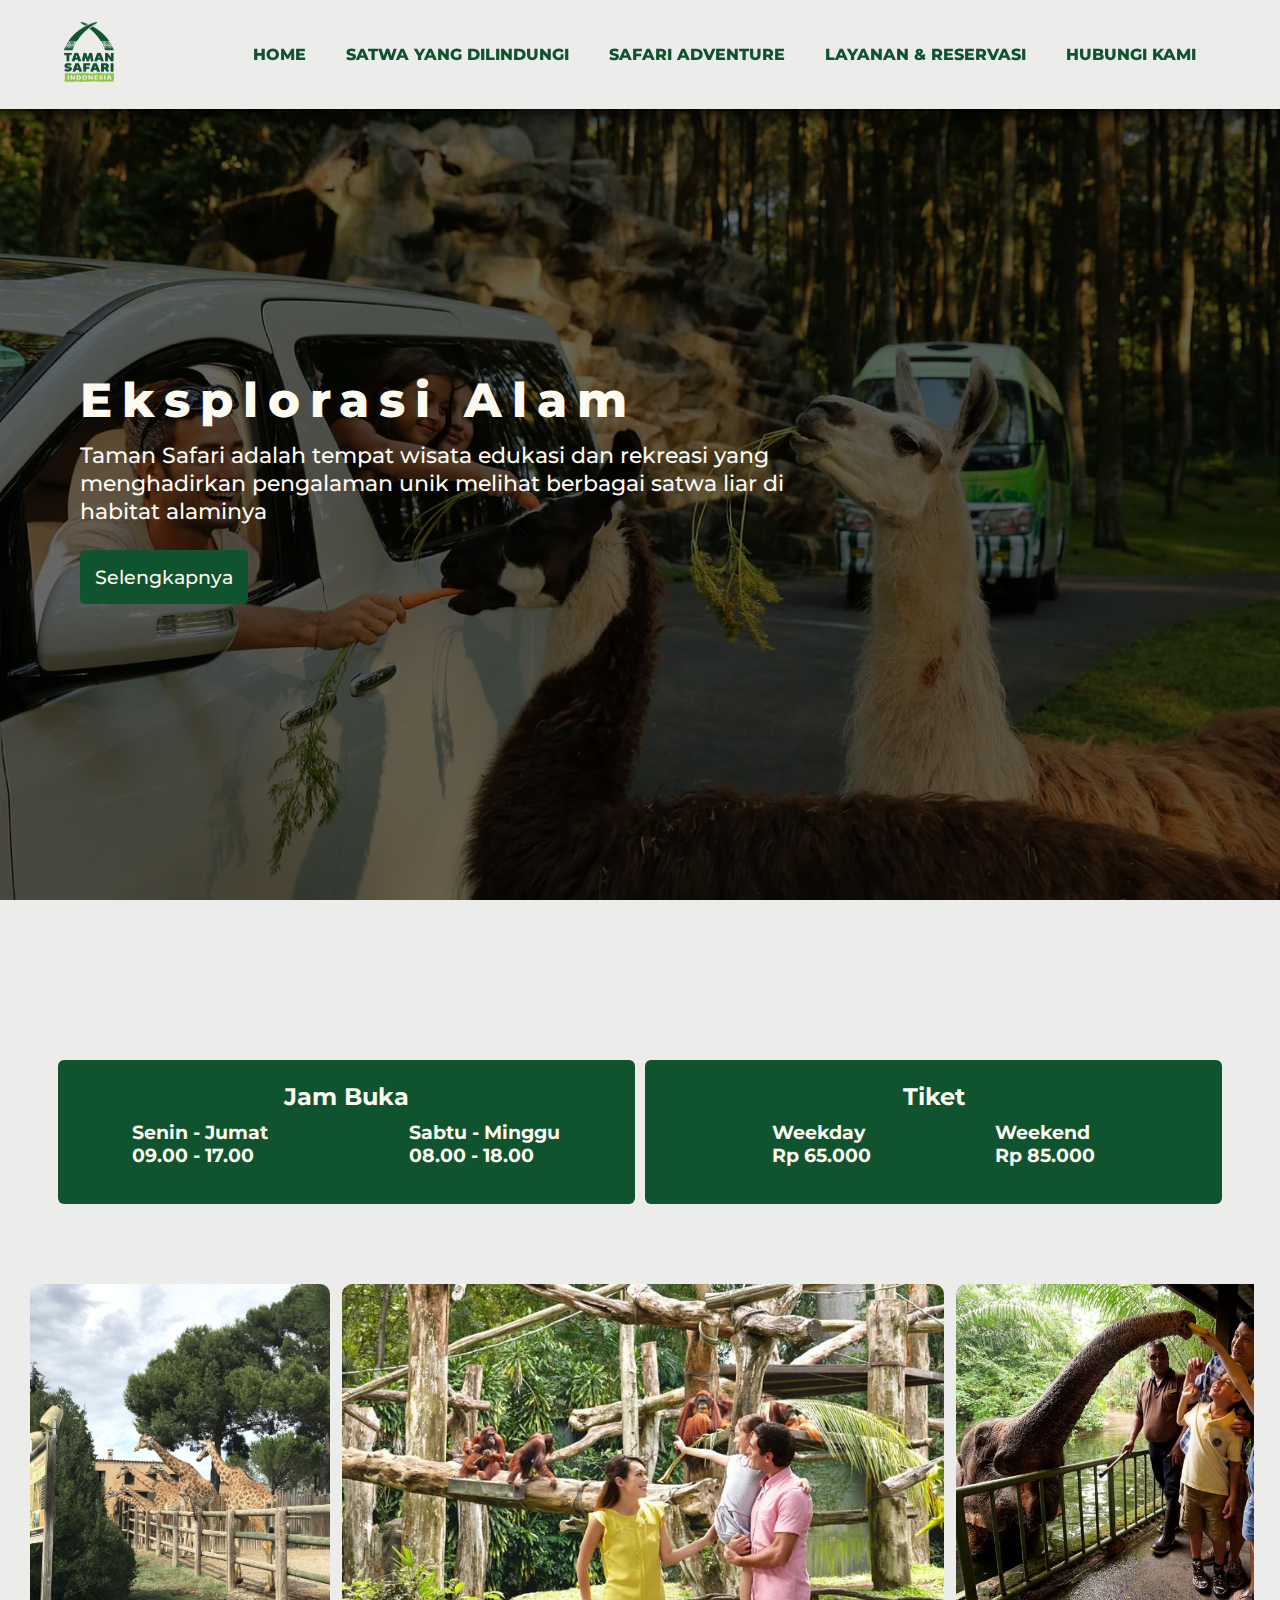
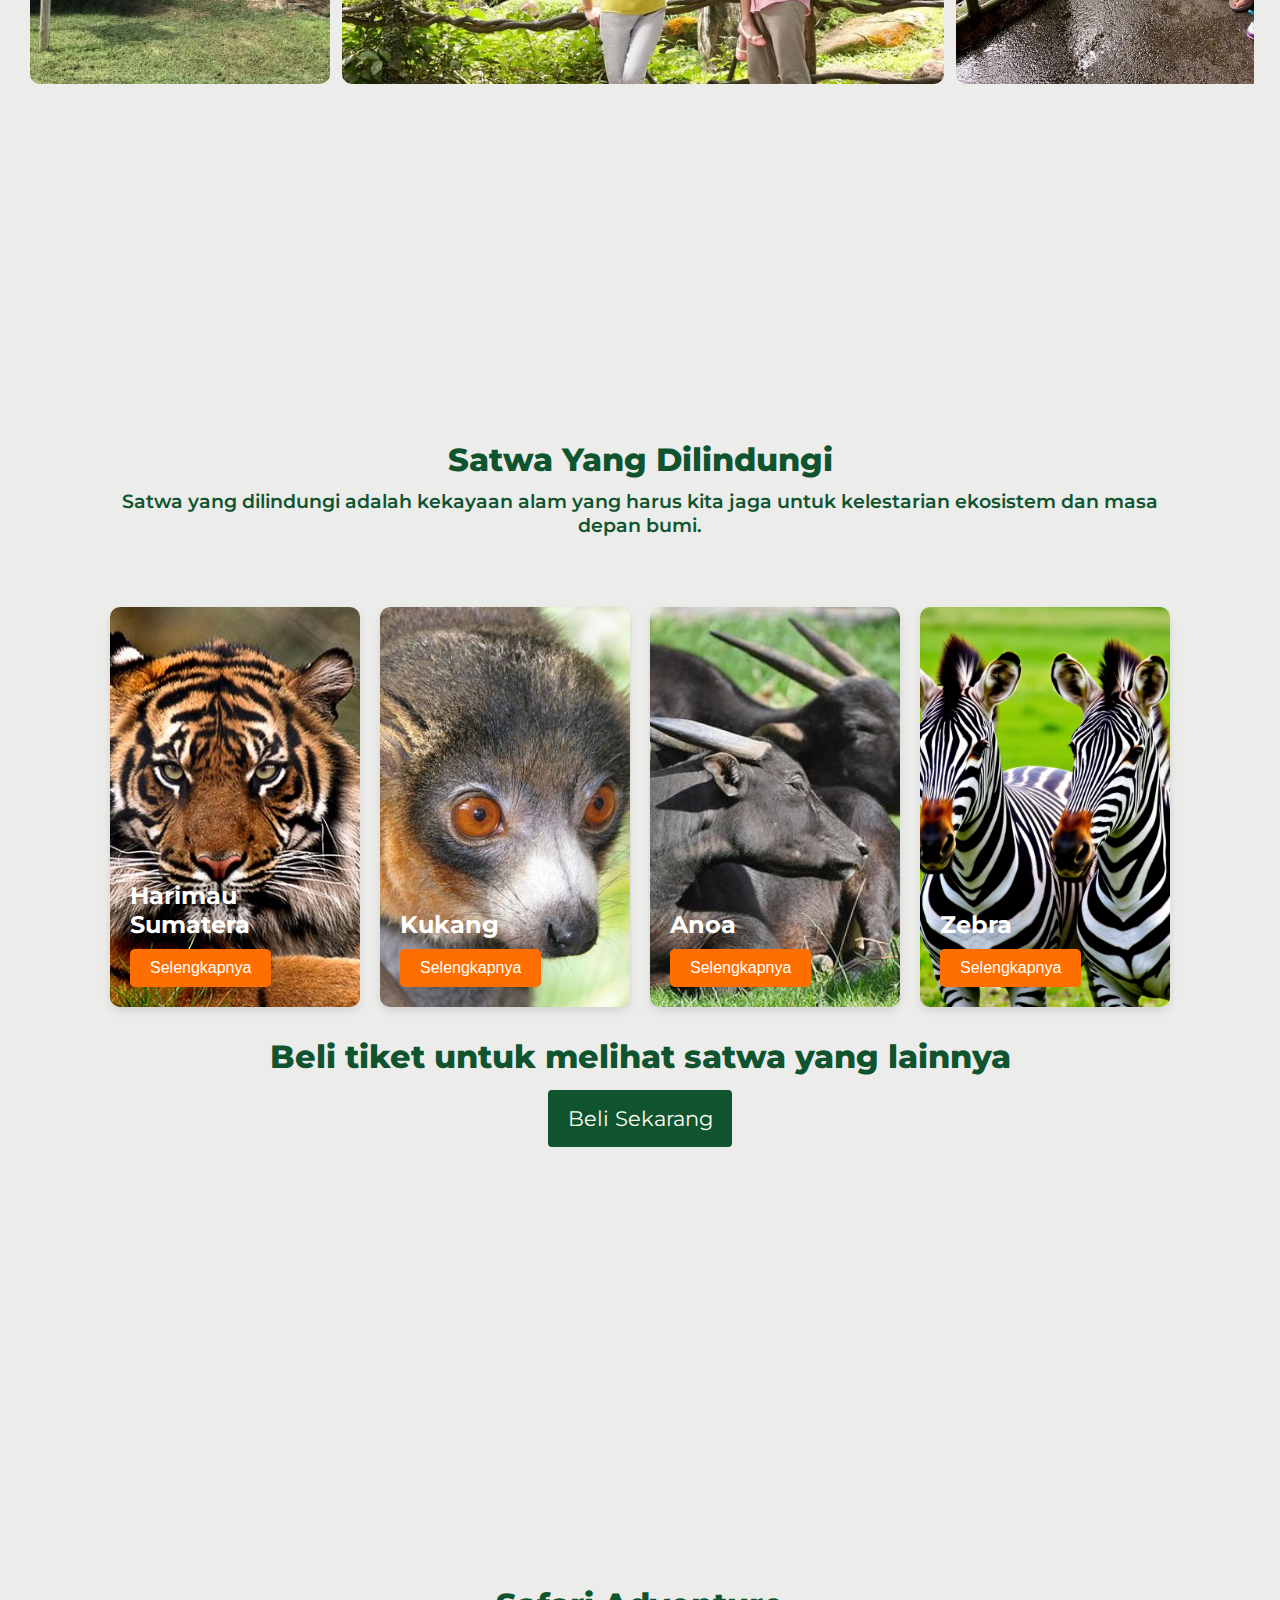
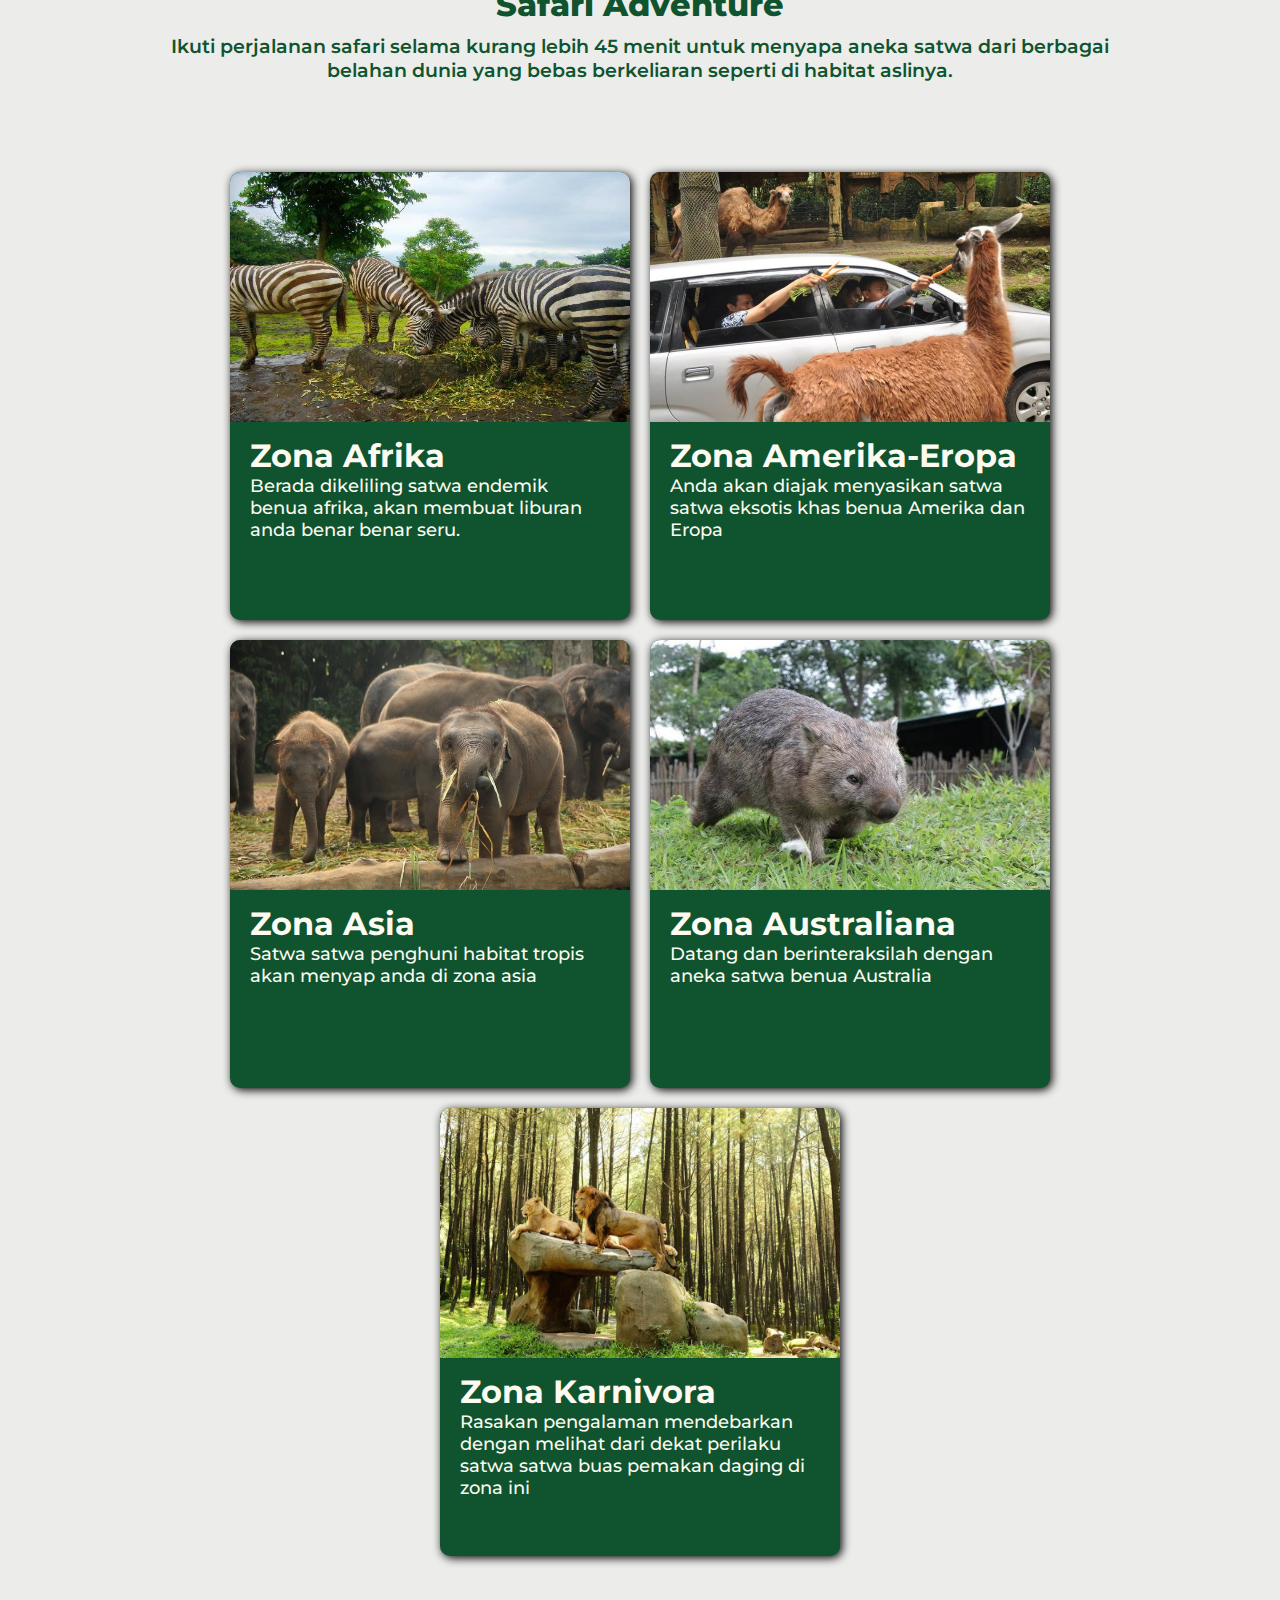
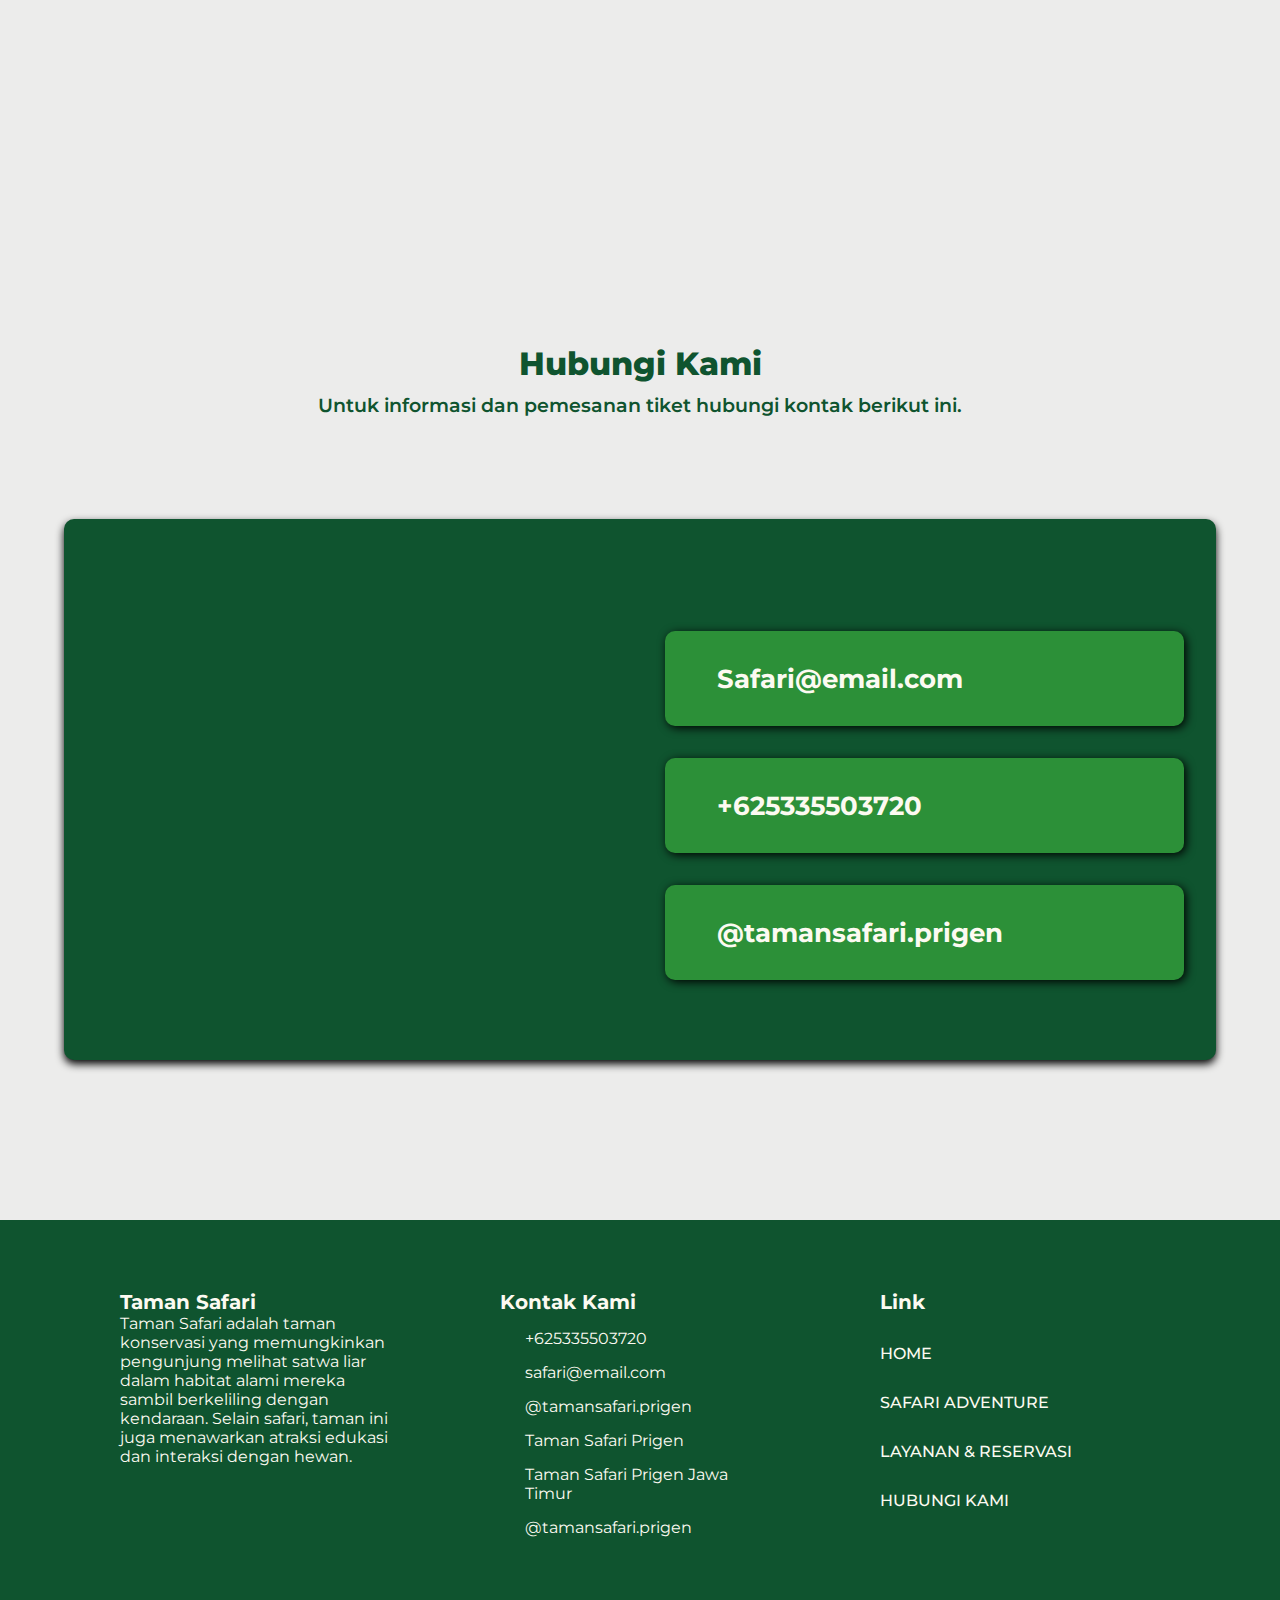
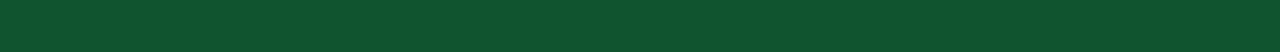
<file: index.html>
<!DOCTYPE html>
<html lang="en">
  <head>
    <meta charset="UTF-8" />
    <meta name="viewport" content="width=device-width, initial-scale=1.0" />
    <title>Taman Safari</title>
    <link rel="stylesheet" href="style/style.css" />
    <link rel="stylesheet" href="style/responsif.css" />
    <link
      rel="icon"
      href="assets/img/Taman_Safari_Indonesia_logo.png"
      type="image/x-icon"
    />
    <link
      rel="stylesheet"
      href="https://cdnjs.cloudflare.com/ajax/libs/font-awesome/6.6.0/css/all.min.css"
      integrity="sha512-Kc323vGBEqzTmouAECnVceyQqyqdsSiqLQISBL29aUW4U/M7pSPA/gEUZQqv1cwx4OnYxTxve5UMg5GT6L4JJg=="
      crossorigin="anonymous"
      referrerpolicy="no-referrer"
    />
  </head>
  <body>
    <header>
      <nav>
        <div class="nav-container">
          <a href=""
            ><img
              class="logo"
              src="assets/img/Taman_Safari_Indonesia_logo.png"
              alt=""
          /></a>
          <ul class="nav-list">
            <li><a href="#home">HOME</a></li>
            <li><a href="#satwa">SATWA YANG DILINDUNGI</a></li>
            <li><a href="#safari">SAFARI ADVENTURE</a></li>
            <li>
              <a href="page/Reservasi.html">LAYANAN & RESERVASI</a>
            </li>
            <li><a href="#hubungi">HUBUNGI KAMI</a></li>
          </ul>
          <div class="tombol">&#9776;</div>
        </div>
      </nav>
    </header>
    <section class="home" id="home">
      <div class="home-text">
        <h2>Eksplorasi Alam</h2>
        <p>
          Taman Safari adalah tempat wisata edukasi dan rekreasi yang
          menghadirkan pengalaman unik melihat berbagai satwa liar di habitat
          alaminya
        </p>
        <a href="#selengkapnya">Selengkapnya</a>
      </div>
    </section>
    <section class="ticket-details" id="selengkapnya">
      <div class="detail-container">
        <div class="jam-buka">
          <h2 class="h2-judul">Jam Buka</h2>
          <div class="jam-info">
            <div class="hari">
              <div class="weekday">
                <h3>Senin - Jumat</h3>
                <h3>09.00 - 17.00</h3>
              </div>
              <i class="fa-solid fa-clock"></i>
              <div class="weekend">
                <h3>Sabtu - Minggu</h3>
                <h3>08.00 - 18.00</h3>
              </div>
            </div>
          </div>
        </div>
        <div class="tiket-container">
          <h2 class="h2-judul">Tiket</h2>
          <div class="hari">
            <div class="weekday-tiket">
              <h3>Weekday</h3>
              <h3>Rp 65.000</h3>
            </div>
            <div class="weekend-tiket">
              <h3>Weekend</h3>
              <h3>Rp 85.000</h3>
            </div>
          </div>
        </div>
      </div>
      <div class="slider">
        <div class="galery">
          <img src="assets/img/slider/gambar1.jpeg" alt="" />
          <img src="assets/img/slider/gambar2.jpeg" alt="" />
          <img src="assets/img/slider/gambar3.jpeg" alt="" />
          <img src="assets/img/slider/gambar4.jpg" alt="" />
          <img src="assets/img/slider/gambar5.jpg" alt="" />
          <img src="assets/img/slider/gambar6.jpg" alt="" />
          <img src="assets/img/slider/gambar7.jpg" alt="" />
          <img src="assets/img/slider/gambar8.jpg" alt="" />
          <img src="assets/img/slider/gambar9.png" alt="" />
          <img src="assets/img/slider/gambar10.jpg" alt="" />
        </div>
        <div class="galery">
          <img src="assets/img/slider/gambar1.jpeg" alt="" />
          <img src="assets/img/slider/gambar2.jpeg" alt="" />
          <img src="assets/img/slider/gambar3.jpeg" alt="" />
          <img src="assets/img/slider/gambar4.jpg" alt="" />
          <img src="assets/img/slider/gambar5.jpg" alt="" />
          <img src="assets/img/slider/gambar6.jpg" alt="" />
          <img src="assets/img/slider/gambar7.jpg" alt="" />
          <img src="assets/img/slider/gambar8.jpg" alt="" />
          <img src="assets/img/slider/gambar9.png" alt="" />
          <img src="assets/img/slider/gambar10.jpg" alt="" />
        </div>
      </div>
    </section>
    <section class="satwa" id="satwa">
      <div class="text-safari">
        <h2>Satwa Yang Dilindungi</h2>
        <p>
          Satwa yang dilindungi adalah kekayaan alam yang harus kita jaga untuk
          kelestarian ekosistem dan masa depan bumi.
        </p>
      </div>
      <div class="box-container">
        <div class="box">
          <img
            src="assets/satwa/harimau.jpeg"
            alt=""
            height="400"
            width="250"
          />
          <div class="details">
            <h3>Harimau Sumatera</h3>
            <button class="btn item-detail-button" data-target="detail-harimau">
              Selengkapnya
            </button>
          </div>
        </div>

        <div class="box">
          <img src="assets/satwa/kukang.jpeg" alt="" height="400" width="250" />
          <div class="details">
            <h3>Kukang</h3>
            <button class="btn item-detail-button" data-target="detail-kukang">
              Selengkapnya
            </button>
          </div>
        </div>

        <div class="box">
          <img src="assets/satwa/anoa.jpeg" alt="" height="400" width="250" />
          <div class="details">
            <h3>Anoa</h3>
            <button class="btn item-detail-button" data-target="detail-anoa">
              Selengkapnya
            </button>
          </div>
        </div>
        <div class="box">
          <img src="assets/satwa/zebra.jpg" alt="" height="400" width="250" />
          <div class="details">
            <h3>Zebra</h3>
            <button class="btn item-detail-button" data-target="detail-zebra">
              Selengkapnya
            </button>
          </div>
        </div>
      </div>
      <div style="margin-top: 30px" class="text-safari">
        <h2 style="padding-bottom: 30px">
          Beli tiket untuk melihat satwa yang lainnya
        </h2>
        <a href="page/Reservasi.html">Beli Sekarang</a>
      </div>
    </section>
    <section class="safari" id="safari">
      <div class="text-safari">
        <h2>Safari Adventure</h2>
        <p>
          Ikuti perjalanan safari selama kurang lebih 45 menit untuk menyapa
          aneka satwa dari berbagai belahan dunia yang bebas berkeliaran seperti
          di habitat aslinya.
        </p>
      </div>
      <div class="safari-card-container">
        <div class="card">
          <img
            src="assets/img/zebra.jpg"
            alt=""
            width=" 400px"
            height="250px"
          />
          <div class="text-card">
            <h2>Zona Afrika</h2>
            <h3>
              Berada dikeliling satwa endemik benua afrika, akan membuat liburan
              anda benar benar seru.
            </h3>
          </div>
        </div>
        <div class="card">
          <img
            src="assets/img/llama.jpg"
            alt=""
            width=" 400px"
            height="250px"
          />
          <div class="text-card">
            <h2>Zona Amerika-Eropa</h2>
            <h3>
              Anda akan diajak menyasikan satwa satwa eksotis khas benua Amerika
              dan Eropa
            </h3>
          </div>
        </div>
        <div class="card">
          <img
            src="assets/img/gajah.jpeg"
            alt=""
            width=" 400px"
            height="250px"
          />
          <div class="text-card">
            <h2>Zona Asia</h2>
            <h3>
              Satwa satwa penghuni habitat tropis akan menyap anda di zona asia
            </h3>
          </div>
        </div>
        <div class="card">
          <img
            src="assets/img/wombat.jpg"
            alt=""
            width=" 400px"
            height="250px"
          />
          <div class="text-card">
            <h2>Zona Australiana</h2>
            <h3>
              Datang dan berinteraksilah dengan aneka satwa benua Australia
            </h3>
          </div>
        </div>
        <div class="card">
          <img
            src="assets/img/karnivora.jpg"
            alt=""
            width=" 400px"
            height="250px"
          />
          <div class="text-card">
            <h2>Zona Karnivora</h2>
            <h3>
              Rasakan pengalaman mendebarkan dengan melihat dari dekat perilaku
              satwa satwa buas pemakan daging di zona ini
            </h3>
          </div>
        </div>
      </div>
    </section>
    <section class="hubungi" id="hubungi">
      <div class="text-safari">
        <h2>Hubungi Kami</h2>
        <p>Untuk informasi dan pemesanan tiket hubungi kontak berikut ini.</p>
      </div>
      <div class="row">
        <iframe
          src="https://www.google.com/maps/embed?pb=!1m18!1m12!1m3!1d7875.658522908783!2d112.66657663749835!3d-7.760980211084872!2m3!1f0!2f0!3f0!3m2!1i1024!2i768!4f13.1!3m3!1m2!1s0x2dd7d5a1f541a857%3A0xa1925dad841ea3fa!2sTaman%20Safari%20Zoo%20ll%20Prigen!5e1!3m2!1sid!2sid!4v1728911429494!5m2!1sid!2sid"
          style="border: 0"
          allowfullscreen=""
          loading="lazy"
          referrerpolicy="no-referrer-when-downgrade"
          class="map"
        ></iframe>
        <div class="contact">
          <div class="border">
            <div class="border-text">
              <i class="fa-regular fa-envelope"></i>
              <h3 id="email" data-clipboard="Safari@email.com">
                Safari@email.com
              </h3>
            </div>
            <div class="copy" onclick="copyToClipboard('email', this)">
              <i class="fa-solid fa-copy"></i>
            </div>
          </div>
          <div class="border">
            <div class="border-text">
              <i class="fa-solid fa-phone"></i>
              <h3 id="phone" data-clipboard="+625335503720">+625335503720</h3>
            </div>
            <div class="copy" onclick="copyToClipboard('phone', this)">
              <i class="fa-solid fa-copy"></i>
            </div>
          </div>
          <div class="border">
            <div class="border-text">
              <i class="fa-solid fa-x"></i>
              <h3 id="instagram" data-clipboard="@tamansafari.prigen">
                @tamansafari.prigen
              </h3>
            </div>
            <div class="copy" onclick="copyToClipboard('instagram', this)">
              <i class="fa-solid fa-copy"></i>
            </div>
          </div>
        </div>
      </div>
    </section>

    <footer class="footer">
      <div class="footer-section">
        <h1 class="footer-title">Taman Safari</h1>
        <p class="footer-text">
          Taman Safari adalah taman konservasi yang memungkinkan pengunjung
          melihat satwa liar dalam habitat alami mereka sambil berkeliling
          dengan kendaraan. Selain safari, taman ini juga menawarkan atraksi
          edukasi dan interaksi dengan hewan.
        </p>
      </div>
      <div class="footer-section">
        <h1 class="footer-title">Kontak Kami</h1>
        <div class="contact-item">
          <i class="fa-brands fa-whatsapp"></i>
          <p class="footer-text">+625335503720</p>
        </div>
        <div class="contact-item">
          <i class="fa-regular fa-envelope"></i>
          <p class="footer-text">safari@email.com</p>
        </div>
        <div class="contact-item">
          <i class="fa-brands fa-instagram"></i>
          <p class="footer-text">@tamansafari.prigen</p>
        </div>
        <div class="contact-item">
          <i class="fa-brands fa-youtube"></i>
          <p class="footer-text">Taman Safari Prigen</p>
        </div>
        <div class="contact-item">
          <i class="fa-brands fa-facebook"></i>
          <p class="footer-text">Taman Safari Prigen Jawa Timur</p>
        </div>
        <div class="contact-item">
          <i class="fa-solid fa-x"></i>
          <p class="footer-text">@tamansafari.prigen</p>
        </div>
      </div>

      <div class="footer-section">
        <h1 class="footer-title">Link</h1>
        <ul class="footer-link">
          <li><a href="#home">HOME</a></li>
          <li><a href="#safari">SAFARI ADVENTURE</a></li>
          <li><a href="page/Reservasi.html">LAYANAN & RESERVASI</a></li>
          <li><a href="#hubungi">HUBUNGI KAMI</a></li>
        </ul>
      </div>
    </footer>

    <div class="modal" id="detail-harimau">
      <div class="modal-container">
        <a href="" class="close-icon"><i class="fa-solid fa-x"></i></a>
        <div class="content">
          <img src="assets/satwa/harimau.jpeg" alt="" />
          <div class="modal-text">
            <h3>Harimau Sumatera</h3>
            <p>
              Harimau sumatra adalah populasi Panthera tigris sondaica yang
              mendiami pulau Sumatra, Indonesia dan satu-satunya anggota
              subspesies harimau sunda yang masih bertahan hidup hingga saat ini
            </p>
          </div>
        </div>
      </div>
    </div>

    <div class="modal" id="detail-kukang">
      <div class="modal-container">
        <a href="" class="close-icon"><i class="fa-solid fa-x"></i></a>
        <div class="content">
          <img src="assets/satwa/kukang.jpeg" alt="" />
          <div class="modal-text">
            <h3>Kukang</h3>
            <p>
              Kukang —kadang-kadang disebut pula malu-malu— adalah jenis primata
              yang gerakannya lambat. Warna rambutnya beragam, dari kelabu
              keputihan, kecoklatan, hingga kehitam-hitaman. Pada punggung
              terdapat garis cokelat melintang dari belakang hingga dahi, lalu
              bercabang ke dasar telinga dan mata.
            </p>
          </div>
        </div>
      </div>
    </div>

    <div class="modal" id="detail-zebra">
      <div class="modal-container">
        <a href="" class="close-icon"><i class="fa-solid fa-x"></i></a>
        <div class="content">
          <img src="assets/satwa/zebra.jpg" alt="" />
          <div class="modal-text">
            <h3>Zebra</h3>
            <p>
              Seperti hewan Equus liar lainnya, zebra memiliki tubuh yang
              berbentuk seperti tong dengan ekor yang berumbai, wajah yang
              memanjang, dan leher yang panjang dengan rambut di atas leher yang
              panjang dan berdiri. Tungkai mereka yang panjang dan ramping
              berujung pada sebuah tapak keras yang berbentuk seperti sekop.
            </p>
          </div>
        </div>
      </div>
    </div>

    <div class="modal" id="detail-anoa">
      <div class="modal-container">
        <a href="" class="close-icon"><i class="fa-solid fa-x"></i></a>
        <div class="content">
          <img src="assets/satwa/anoa.jpeg" alt="" />
          <div class="modal-text">
            <h3>Anoa</h3>
            <p>
              Anoa atau kerbau kerdil adalah kerbau endemik yang hidup di
              daratan Pulau Sulawesi dan Pulau Buton. Banyak yang menyebut anoa
              sebagai kerbau kerdil. Anoa merupakan hewan yang tergolong fauna
              peralihan. Anoa merupakan mamalia tergolong dalam famili bovidae
              yang tersebar hampir di seluruh pulau Sulawesi
            </p>
          </div>
        </div>
      </div>
    </div>
    <script src="script/script.js"></script>
  </body>
</html>
</file>
<file: style/style.css>
@import url("https://fonts.googleapis.com/css2?family=Montserrat:ital,wght@0,100..900;1,100..900&display=swap");

* {
  padding: 0;
  margin: 0;
  list-style-type: none;
  text-decoration: none;
  box-sizing: border-box;
}

html {
  scroll-behavior: smooth;
}

:root {
  --primarycolor: #0f542f;
  --secondary: #2c9038;
  --text: #fcfaf1;
  --hover: ;
  --bg: #ececeb;
  --button: #ff6e01;
}

.btn {
  font-size: 1.7rem;
  display: inline-block;
  background: var(--button);
  color: var(--text);
  box-shadow: 0 0.5rem 1rem rgba(0, 0, 0, 0.1);
  border-radius: 5rem;
  padding: 0.9rem 3rem;
  margin-top: 1rem;
  z-index: 0;
  position: relative;
  overflow: hidden;
}

.btn::before {
  content: "";
  position: absolute;
  top: 0;
  height: 100%;
  width: 0%;
  background: #ff9748;
  z-index: -1;
  transition: 0.3s linear;
  left: 0;
}

.btn:hover::before {
  width: 100%;
}

body {
  background-color: var(--bg);
  font-family: "Montserrat", sans-serif;
}

nav {
  position: fixed;
  width: 100%;
  top: 0;
  left: 0;
  padding: 1.4rem 4rem;
  z-index: 999;
  box-shadow: 0 0 20px 5px;
  background-color: var(--bg);
}

.nav-container .nav-list {
  display: flex;
}

.nav-container .nav-list li a {
  font-family: "Montserrat", sans-serif;
  font-optical-sizing: auto;
  font-weight: 800;
  font-style: normal;
  font-size: 14px;
  padding: 20px;
  transition: 0.4s ease-in-out;
  color: var(--primarycolor);
  font-size: 1rem;
}

.logo {
  width: 50px;
  height: 60px;
}

.nav-container {
  display: flex;
  justify-content: space-between;
  align-items: center;
  font-family: "Montserrat", sans-serif;
  font-optical-sizing: auto;
  font-weight: 800;
  font-style: normal;
}

.nav-container .nav-list a:hover {
  color: var(--hover);
}

.tombol {
  display: none;
  color: var(--primarycolor);
  font-size: 20px;
  transition: 0.1s ease-in-out;
}

.home {
  height: 100vh;
  display: flex;
  justify-content: left;
  align-items: center;
  background-image: url(../assets/img/landing-page.jpg);
  background-repeat: no-repeat;
  background-position: center;
  background-size: cover;
  position: relative;
}

.home::before {
  content: "";
  position: absolute;
  top: 0;
  left: 0;
  right: 0;
  bottom: 0;
  background-color: rgba(0, 0, 0, 0.6);
  z-index: 0;
}

.home-text {
  font-family: "Montserrat", sans-serif;
  font-optical-sizing: auto;
  font-style: normal;
  margin-top: 60px;
  width: 70%;
  z-index: 1;
  padding: 0 5rem;
}

.home-text h2 {
  font-family: "Montserrat", sans-serif;
  font-optical-sizing: auto;
  font-weight: 800;
  font-style: normal;
  font-size: 3rem;
  letter-spacing: 10px;
  padding-bottom: 12px;
  color: var(--text);
}

.home-text p {
  font-family: "Montserrat", sans-serif;
  font-optical-sizing: auto;
  font-weight: 500;
  font-style: normal;
  font-size: 1.4rem;
  padding-bottom: 30px;
  color: var(--text);
  padding-bottom: 40px;
}

.home-text a {
  font-family: "Montserrat", sans-serif;
  font-optical-sizing: auto;
  font-weight: 500;
  font-style: normal;
  font-size: 1.2rem;
  background-color: var(--primarycolor);
  color: var(--text);
  padding: 15px 15px;
  border-radius: 5px;
  transition: 0.3s;
}

.home-text a:hover {
  background-color: var(--secondary);
}

.ticket-details {
  padding: 8rem 2%;
}

.detail-container {
  display: flex;
  justify-content: center;
  align-items: center;
  padding: 2rem;
}

.hari {
  display: flex;
  justify-content: space-evenly;
  align-items: center;
}

.h2-judul {
  text-align: center;
  padding-bottom: 10px;
}

.jam-info i {
  font-size: 1.5rem;
}

.jam-buka {
  padding: 1.4rem 4px;
  width: 50%;
  height: 9rem;
  background-color: var(--primarycolor);
  border-radius: 6px;
  font-family: "Montserrat", serif;
  font-optical-sizing: auto;
  font-weight: 500;
  font-style: normal;
  margin-right: 5px;
  color: var(--text);
}

.tiket-container {
  padding: 1.4rem 4px;
  color: var(--text);
  margin-left: 5px;
  width: 50%;
  height: 9rem;
  font-family: "Montserrat", serif;
  font-optical-sizing: auto;
  font-weight: 500;
  font-style: normal;
  background-color: var(--primarycolor);
  border-radius: 6px;
}

.slider {
  overflow: hidden;
  padding: 3rem 0;
  white-space: nowrap;
}

.galery {
  display: inline-block;
  white-space: nowrap;
  animation: 70s slide infinite linear;
}

.galery img {
  height: 25rem;
  border-radius: 10px;
  margin: 0 4px;
}

@keyframes slide {
  from {
    transform: translateX(0);
  }
  to {
    transform: translateX(-100%);
  }
}

.satwa {
  display: flex;
  justify-content: center;
  align-items: center;
  flex-direction: column;
  padding: 11rem 2rem;
}

.box-container {
  display: flex;
  gap: 20px;
  flex-wrap: wrap;
  justify-content: center;
}
.box {
  position: relative;
  width: 250px;
  height: 400px;
  overflow: hidden;
  border-radius: 10px;
  box-shadow: 0 4px 8px rgba(0, 0, 0, 0.1);
  z-index: 1;
}
.box img {
  width: 100%;
  height: 100%;
  object-fit: cover;
  transition: 0.3s;
}

.box .details {
  position: absolute;
  bottom: 20px;
  left: 20px;
  color: white;
  z-index: 1;
  transition: 0.2s;
}

.box .details h3 {
  margin: 0;
  font-size: 24px;
  font-weight: bold;
}
.box .details button {
  margin-top: 10px;
  padding: 10px 20px;
  background-color: var(--button);
  border: none;
  border-radius: 5px;
  color: white;
  font-size: 16px;
  cursor: pointer;
}

.satwa .box-container .box:is(:hover, :focus-within) img {
  transform: scale(1.1);
  filter: brightness(60%);
}

.satwa .box-container .box:is(:hover, :focus-within) .details {
  transform: translateY(-20px);
}

.text-safari h2 {
  padding-bottom: 10px;
  color: var(--primarycolor);
  font-size: 2rem;
  font-family: "Montserrat", system-ui;
  font-optical-sizing: auto;
  font-weight: 800;
  font-style: normal;
}

.text-safari p {
  padding-bottom: 10px;
  color: var(--primarycolor);
  font-size: 1.2rem;
  font-family: "Montserrat", system-ui;
  font-optical-sizing: auto;
  font-weight: 600;
  font-style: normal;
  padding: 0 5.5rem;
}

.text-safari a {
  padding: 1rem 1.2rem;
  color: var(--text);
  border-radius: 4px;
  background-color: var(--primarycolor);
  transition: 0.3s;
}

.text-safari a:hover {
  background-color: var(--secondary);
}

.text-safari {
  text-align: center;
  font-size: 1.3rem;
  padding-bottom: 70px;
  color: var(--primarycolor);
}

.safari {
  padding: 13rem 4rem;
}

.safari-card-container {
  display: flex;
  justify-content: center;
  align-items: center;
  flex-wrap: wrap;
  margin: 10px;
}

.card {
  background-color: var(--primarycolor);
  border-radius: 10px;
  padding: 0;
  width: 400px;
  height: 28rem;
  margin: 10px;
  overflow: hidden;
  box-shadow: 2px 2px 10px rgba(0, 0, 0);
}

.text-card {
  padding: 10px 20px;
}

.text-card h2 {
  color: var(--text);
  font-size: 2rem;
}

.text-card h3 {
  font-family: "Montserrat", system-ui;
  font-optical-sizing: auto;
  font-weight: 500;
  font-style: normal;
  font-size: 18px;
  padding-bottom: 35px;
  color: var(--text);
}

.hubungi {
  padding: 10rem 4rem;
}

.hubungi .row {
  display: flex;
  margin-top: 2rem;
  background-color: var(--primarycolor);
  height: auto;
  border-radius: 10px;
  overflow: hidden;
  box-shadow: 0 4px 8px black;
}

.hubungi .row .map {
  flex: 1 1 45rem;
  width: 100%;
  object-fit: cover;
}

.hubungi .row .contact {
  flex: 1 1 45rem;
  padding: 5rem 2rem;
  text-align: center;
}

.hubungi .row .contact .border {
  display: flex;
  align-items: center;
  justify-content: space-between;
  margin-top: 2rem;
  background-color: var(--secondary);
  width: 100%;
  padding: 2rem;
  font-size: 1.7rem;
  background-color: none;
  border-radius: 10px;
  color: var(--text);
  box-shadow: 2px 2px 10px black;
}

.border-text {
  display: flex;
}

.hubungi .row .contact .border h3 {
  font-size: 1.6rem;
  margin-left: 20px;
}

.copy {
  transition: transform 0.2s ease;
}

.copy.active {
  color: var(--hover);
  transform: scale(1.2);
}

.btn {
  margin-top: 3rem;
  display: inline-block;
  padding: 1rem 3rem;
  font-size: 1.7rem;
  color: var(--primarycolor);
  background-color: var(--secondary);
  border: none;
  border-radius: 3px;
  cursor: pointer;
}

.hubungi .row .contact .border .copy {
  float: right;
}

.terima-kasih {
  height: 100vh;
  display: flex;
  justify-content: center;
  align-items: center;
}

.pesan {
  text-align: center;
  background-color: var(--primarycolor);
  width: 40%;
  padding: 1.4rem 3rem;
  color: var(--text);
  border-radius: 10px;
  box-shadow: 0px 4px 10px black;
}

.pesan h2 {
  padding-bottom: 2rem;
  font-family: "Montserrat", sans-serif;
  font-optical-sizing: auto;
  font-weight: 800;
  font-style: normal;
}

.pesan h3 {
  padding-bottom: 2rem;
  padding-top: 2rem;
  font-family: "Montserrat", sans-serif;
  font-optical-sizing: auto;
  font-weight: 700;
  font-style: normal;
  font-size: 1.2rem;
}

.pesan p {
  padding-top: 10px;
  font-family: "Montserrat", sans-serif;
  font-optical-sizing: auto;
  font-weight: 500;
  font-style: normal;
}

.footer {
  background-color: var(--primarycolor);
  width: 100%;
  padding: 70px 40px;
  color: var(--text);
  display: grid;
  grid-template-columns: 1fr;
  gap: 30px;
}

.footer-section {
  margin-bottom: 30px;
}

.footer-title {
  font-weight: bold;
  font-size: 20px;
}

.footer-text {
  font-size: 14px;
}

.contact-item {
  display: flex;
  gap: 10px;
  margin: 15px;
}

.footer-link li {
  margin-top: 30px;
  margin-bottom: 20px;
}

.footer-link li a {
  color: var(--text);
  font-family: "Montserrat", sans-serif;
  font-optical-sizing: auto;
  font-weight: 500;
  font-style: normal;
  text-decoration: none;
}

.footer-link li a:hover {
  text-decoration: underline;
}

.modal {
  display: none;
  position: fixed;
  z-index: 9999;
  left: 0;
  top: 0;
  width: 100%;
  height: 100%;
  overflow: auto;
  background-color: rgba(0, 0, 0, 0.7);
}

.modal-container {
  position: relative;
  background-color: #fefefe;
  color: black;
  margin: 15% auto;
  padding: 1.2rem;
  border: 1px solid #666;
  width: 80%;
  border-radius: 20px;
  animation: animasiModal 0.5s;
}

.modal-container .close-icon {
  position: absolute;
  right: 1rem;
  font-size: 1.5rem;
  color: var(--primarycolor);
}

.content {
  display: flex;
  flex-wrap: nowrap;
}

.content img {
  height: 18rem;
  margin-right: 2rem;
  margin-bottom: 2rem;
  border-radius: 10px;
}

.content h3 {
  color: var(--primarycolor);
  font-size: 2rem;
  font-family: "Montserrat", sans-serif;
  font-optical-sizing: auto;
  font-weight: 800;
  font-style: normal;
}

.content p {
  font-size: 1.4rem;
  line-height: 1.8rem;
  margin-top: 1.2rem;
  font-family: "Montserrat", sans-serif;
  font-optical-sizing: auto;
  font-weight: 500;
  font-style: normal;
}

@keyframes animasiModal {
  from {
    top: -300px;
    opacity: 0;
  }
  to {
    top: 0;
    opacity: 1;
  }
}
</file>
<file: style/responsif.css>
@media screen and (max-width: 758px) {
  html {
    font-size: 62.5%;
  }

  .content {
    flex-wrap: wrap;
  }
}

@media screen and (max-width: 450px) {
  html {
    font-size: 55%;
  }
  .text-card h2 {
    font-size: 3.3rem;
  }
}

@media screen and (max-width: 1200px) {
  .tombol {
    display: block;
  }

  .nav-container .nav-list {
    position: absolute;
    top: 100%;
    right: -400%;
    background-color: rgba(85, 113, 83, 0.899);
    flex-direction: column;
    width: 25rem;
    height: 100vh;
    transition: 0.3s;
    padding: 1.6rem;
  }
  .nav-list.aktif {
    right: 0;
  }

  .nav-container .nav-list li a {
    display: block;
    color: var(--text);
    font-size: 1.4rem;
    transition: 0.3s ease-in-out;
  }

  .nav-container .nav-list a:hover {
    color: var(--hover);
  }
  .hubungi .row {
    flex-wrap: wrap;
  }
}

@media (min-width: 768px) {
  .footer {
    grid-template-columns: repeat(3, 1fr);
    padding: 70px 80px;
  }
}

@media (min-width: 1280px) {
  .footer {
    padding: 70px 120px;
    gap: 100px;
  }
}

@media (min-width: 1024px) {
  .footer-text {
    font-size: 16px;
  }
}

@media (max-width: 768px) {
  .detail-container {
    display: block;
    text-align: center;
  }

  .jam-buka,
  .tiket-container {
    width: 100%;
    margin: 10px 0;
  }

  .galery img {
    height: 15rem;
  }
  .card {
    height: 100%;
  }
}

@media (max-width: 480px) {
  .jam-buka,
  .tiket-container {
    height: auto;
    padding: 1rem;
  }
}

@media (min-width: 1400px) {
  .container {
    flex-direction: row;
    justify-content: space-evenly;
  }

  .form-row {
    flex-direction: row;
  }

  .form-row select,
  .form-row input {
    margin: 15px 12px;
  }
}

@media (max-width: 1300px) {
  .card-container {
    flex-direction: column !important;
  }

  .card-img img {
    width: 100%;
  }
}

@media (min-width: 769px) {
  .card-container {
    flex-direction: row;
  }
}

@media (max-width: 768px) {
  .box-container {
    flex-direction: column;
    align-items: center;
    gap: 20px;
  }

  .box {
    width: 250px;
    height: 400px;
  }
}
</file>
